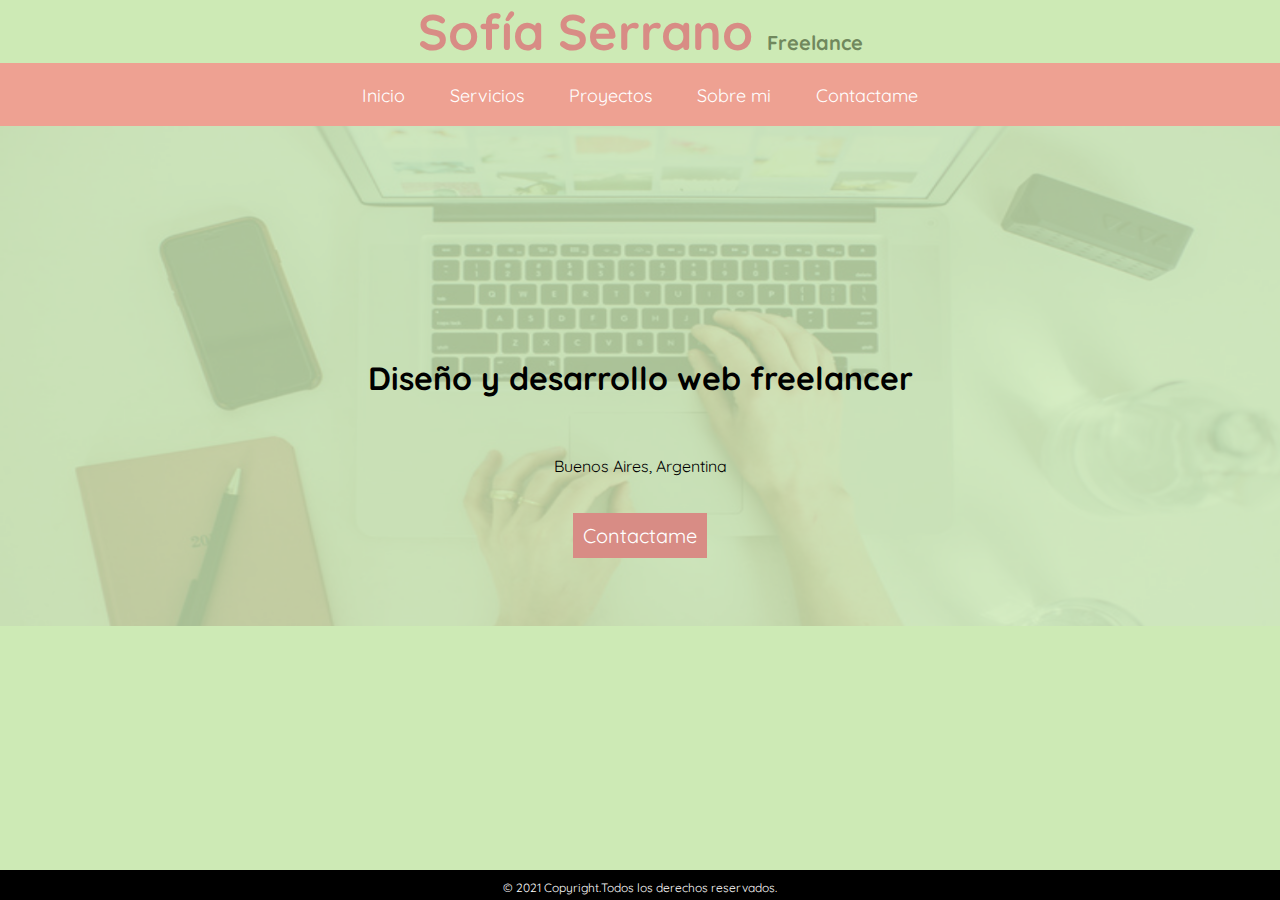
<file: index.html>
<!DOCTYPE  html>
<html lang="es">

<head>
    <title>sofia serrano</title>
    <meta name="viewport" content="width=device-width, initial-scale=1.0" />

    <link rel="icon" type="image/png" sizes="16x16" href="../img/log.ico">
    <!--FONT AWESOME-->
    <link rel="stylesheet" href="https://use.fontawesome.com/releases/v5.8.1/css/all.css" integrity="sha384-50oBUHEmvpQ+1lW4y57PTFmhCaXp0ML5d60M1M7uH2+nqUivzIebhndOJK28anvf" crossorigin="anonymous">
    <!--GOOGLE FONT-->
    <link rel="preconnect" href="https://fonts.gstatic.com">
    <link href="https://fonts.googleapis.com/css2?family=Quicksand:wght@500&display=swap" rel="stylesheet">
    <!--links css-->
    <link rel="stylesheet" type="text/css" href="css/fondo.css">
    <link rel="stylesheet" type="text/css" href="css/menu.css">
    <link rel="stylesheet" type="text/css" href="css/cabecera.css">
    <link rel="stylesheet" type="text/css" href="css/index.css">

</head>

<body>

    <!--Logo-->

    <h1 class="head">Sofía Serrano <span>Freelance</span></h1>
    <!--<h1 class="h1">Sofía Serrano</h1>
        <h4 class="h4">Freelance</h4>
        -->


    <!--menu -->
    <div class="menu">
        <a href="index.html" fas fa-home "><i class="fas fa-home "></i>Inicio</a>
        <a href="html/servicios.html " ><i class="fas fa-suitcase "></i> Servicios</a>
        <a href="html/proyectos.html " ><i class="fas fa-rocket "></i> Proyectos</a>
        <a href="html/sobre_mi.html "><i class="fas fa-brain "></i> Sobre mi</a>
        <a href="html/contactame.html " ><i class="fas fa-envelope "></i> Contactame</a>
        
    </div>


    <!--inicio-->
    <div class="cont ">

        <div class="fond ">
            <img src="img/fondo.png " alt=" " width="1500px " height="500px ">
        </div>

        <div class="texto ">
            <div class="tit ">
                <h1>Diseño y desarrollo web freelancer</h1>
            </div>
            <div class="tit1 ">
                <p><i class="fas fa-map-marker-alt "></i> Buenos Aires, Argentina</p>
            </div>
        </div>

        <div class="btn ">
            <a href="html/contactame.html ">
                <button type="submit ">
                    Contactame
                </button></a>
        </div>
    </div>
    <footer>
        <div class="post_foot ">
            <p>© 2021 Copyright.Todos los derechos reservados.</p>

        </div>
    </footer>

</body>

</html>
</file>
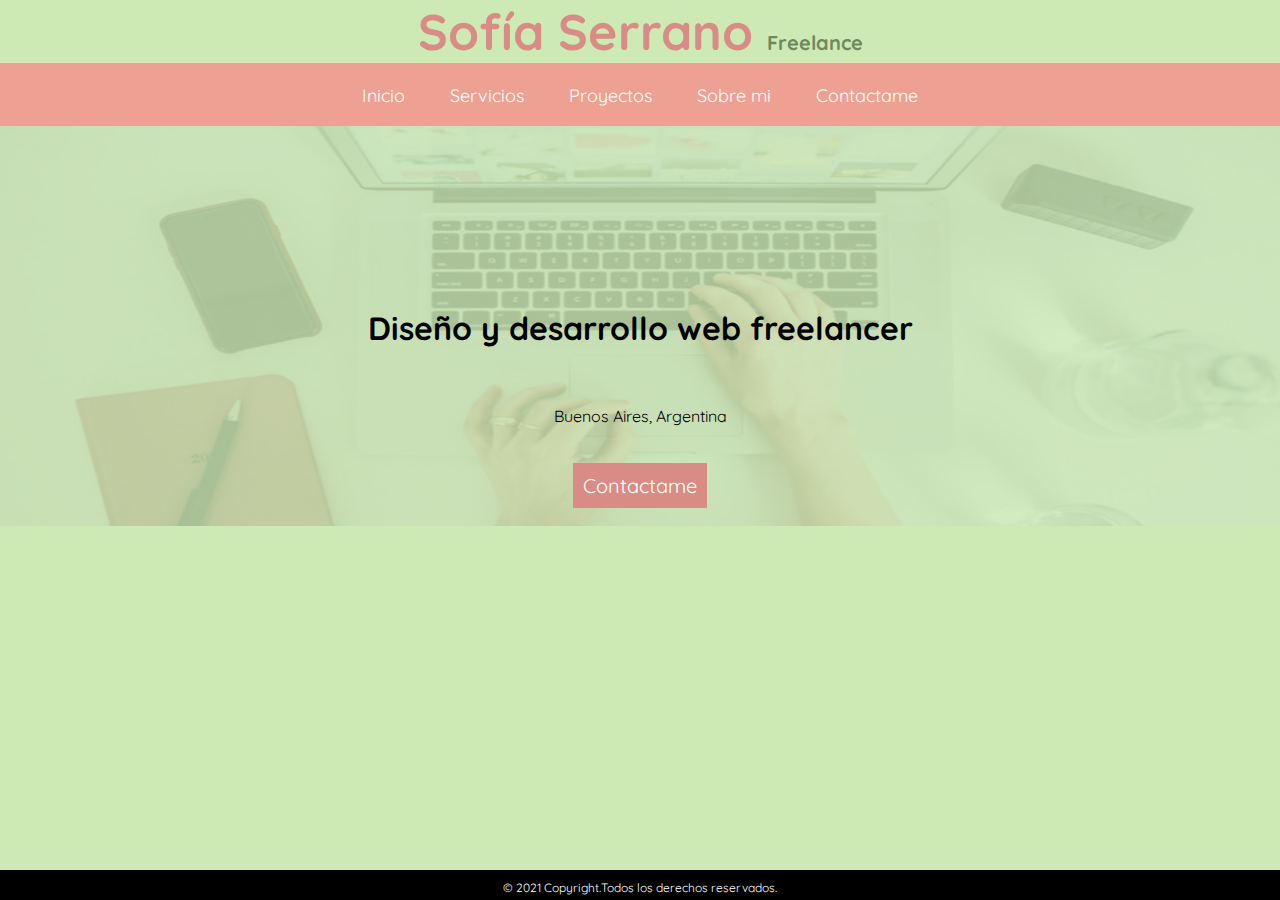
<file: html/index.html>
<!DOCTYPE  html>
<html lang="es">

<head>
    <title>sofia serrano</title>
    <link rel="icon" type="image/png" sizes="16x16" href="../img/log.ico">
    <!--FONT AWESOME-->
    <link rel="stylesheet" href="https://use.fontawesome.com/releases/v5.8.1/css/all.css" integrity="sha384-50oBUHEmvpQ+1lW4y57PTFmhCaXp0ML5d60M1M7uH2+nqUivzIebhndOJK28anvf" crossorigin="anonymous">
    <!--GOOGLE FONT-->
    <link rel="preconnect" href="https://fonts.gstatic.com">
    <link href="https://fonts.googleapis.com/css2?family=Quicksand:wght@500&display=swap" rel="stylesheet">
    <!--links css-->
    <link rel="stylesheet" type="text/css" href="../css/fondo.css">
    <link rel="stylesheet" type="text/css" href="../css/menu.css">
    <link rel="stylesheet" type="text/css" href="../css/cabecera.css">
    <link rel="stylesheet" type="text/css" href="../css/inicio.css">

</head>

<body>

    <!--Logo-->

    <h1 class="head">Sofía Serrano <span>Freelance</span></h1>
    <!--<h1 class="h1">Sofía Serrano</h1>
        <h4 class="h4">Freelance</h4>
        -->


    <!--menu -->
    <div class="menu">
        <a href="index.html"><i class="fas fa-home"></i> Inicio</a>
        <a href="servicios.html"><i class="fas fa-suitcase"></i> Servicios</a>
        <a href="proyectos.html"><i class="fas fa-rocket"></i> Proyectos</a>
        <a href="sobre_mi.html"><i class="fas fa-brain"></i> Sobre mi</a>
        <a href="contactame.html"><i class="fas fa-envelope"></i> Contactame</a>
    </div>


    <!--inicio-->
    <div class="cont">

        <div class="fond">
            <img src="../img/fondo.png" alt="" width="1500px" height="400px">
        </div>

        <div class="texto">
            <div class="tit">
                <h1>Diseño y desarrollo web freelancer</h1>
            </div>
            <div class="tit1">
                <p><i class="fas fa-map-marker-alt"></i> Buenos Aires, Argentina</p>
            </div>
        </div>

        <div class="btn">
            <a href="contactame.html">
                <button type="submit">
                    Contactame
                </button></a>
        </div>
    </div>
    <footer>
        <div class="post_foot">
            <p>© 2021 Copyright.Todos los derechos reservados.</p>

        </div>
    </footer>

</body>

</html>
</file>
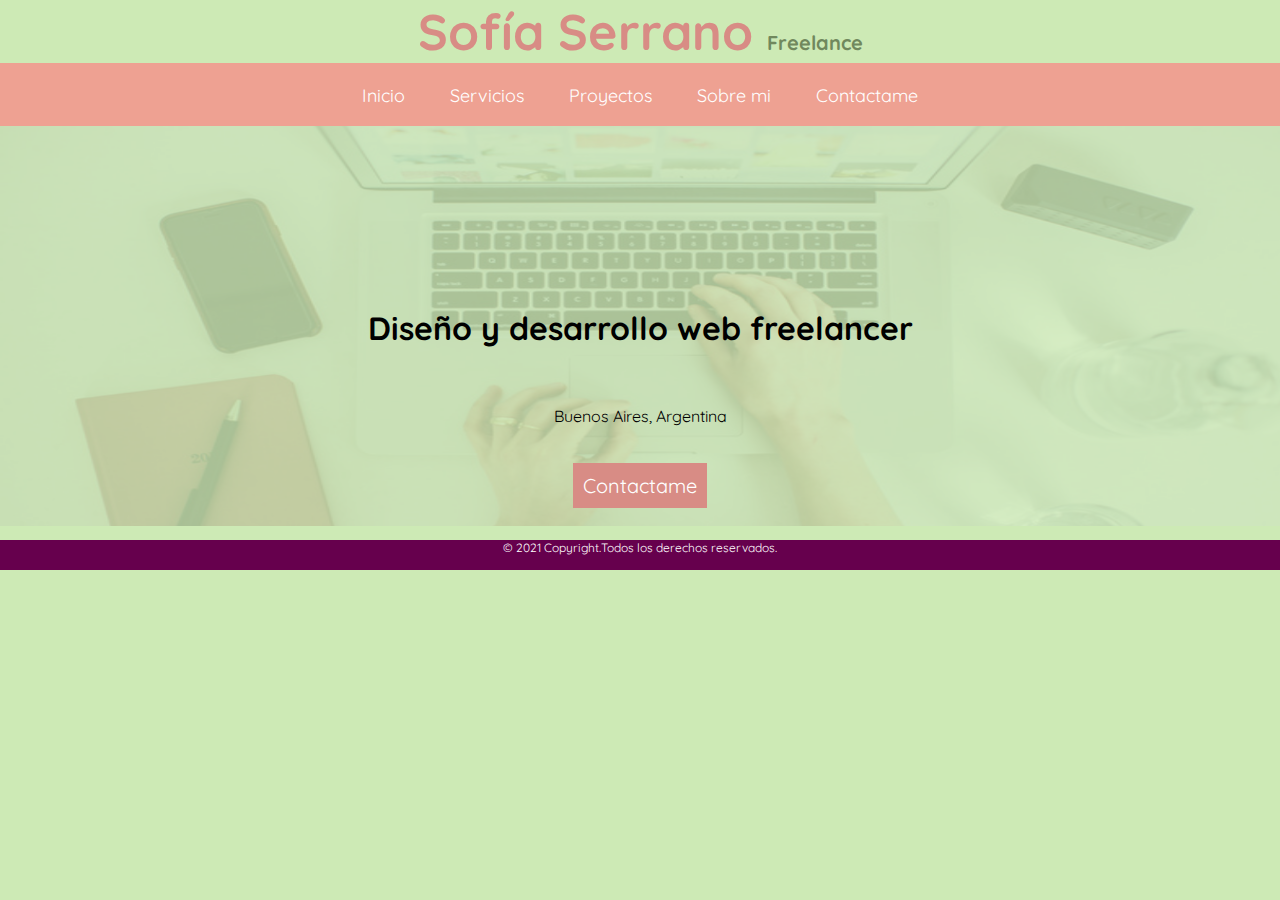
<file: sofia_serrano_2/index.html>
<!DOCTYPE  html>
<html lang="es">

<head>
    <title>sofia serrano</title>
    <link rel="icon" type="image/png" sizes="16x16" href="../img/log.ico">
    <!--FONT AWESOME-->
    <link rel="stylesheet" href="https://use.fontawesome.com/releases/v5.8.1/css/all.css" integrity="sha384-50oBUHEmvpQ+1lW4y57PTFmhCaXp0ML5d60M1M7uH2+nqUivzIebhndOJK28anvf" crossorigin="anonymous">
    <!--GOOGLE FONT-->
    <link rel="preconnect" href="https://fonts.gstatic.com">
    <link href="https://fonts.googleapis.com/css2?family=Quicksand:wght@500&display=swap" rel="stylesheet">
    <!--links css-->
    <link rel="stylesheet" type="text/css" href="../sofia_serrano_2/css/fondo.css">
    <link rel="stylesheet" type="text/css" href="../sofia_serrano_2/css/menu.css">
    <link rel="stylesheet" type="text/css" href="../sofia_serrano_2/css/cabecera.css">
    <link rel="stylesheet" type="text/css" href="../sofia_serrano_2/css/inicio.css">

</head>

<body>

    <!--Logo-->

    <h1 class="head">Sofía Serrano <span>Freelance</span></h1>
    <!--<h1 class="h1">Sofía Serrano</h1>
        <h4 class="h4">Freelance</h4>
        -->


    <!--menu -->
    <div class="menu">
        <a href="index.html" fas fa-home "></i> Inicio</a>
        <a href="../sofia_serrano_2/html/servicios.html "><i class="fas fa-suitcase "></i> Servicios</a>
        <a href="../sofia_serrano_2/html/proyectos.html "><i class="fas fa-rocket "></i> Proyectos</a>
        <a href="../sofia_serrano_2/html/sobre_mi.html "><i class="fas fa-brain "></i> Sobre mi</a>
        <a href="../sofia_serrano_2/html/contactame.html "><i class="fas fa-envelope "></i> Contactame</a>
    </div>


    <!--inicio-->
    <div class="cont ">

        <div class="fond ">
            <img src="../sofia_serrano_2/img/fondo.png " alt=" " width="1500px " height="400px ">
        </div>

        <div class="texto ">
            <div class="tit ">
                <h1>Diseño y desarrollo web freelancer</h1>
            </div>
            <div class="tit1 ">
                <p><i class="fas fa-map-marker-alt "></i> Buenos Aires, Argentina</p>
            </div>
        </div>

        <div class="btn ">
            <a href="../sofia_serrano_2/html/contactame.html ">
                <button type="submit ">
                    Contactame
                </button></a>
        </div>
    </div>
    <footer>
        <div class="post_foot ">
            <p>© 2021 Copyright.Todos los derechos reservados.</p>

        </div>
    </footer>

</body>

</html>
</file>
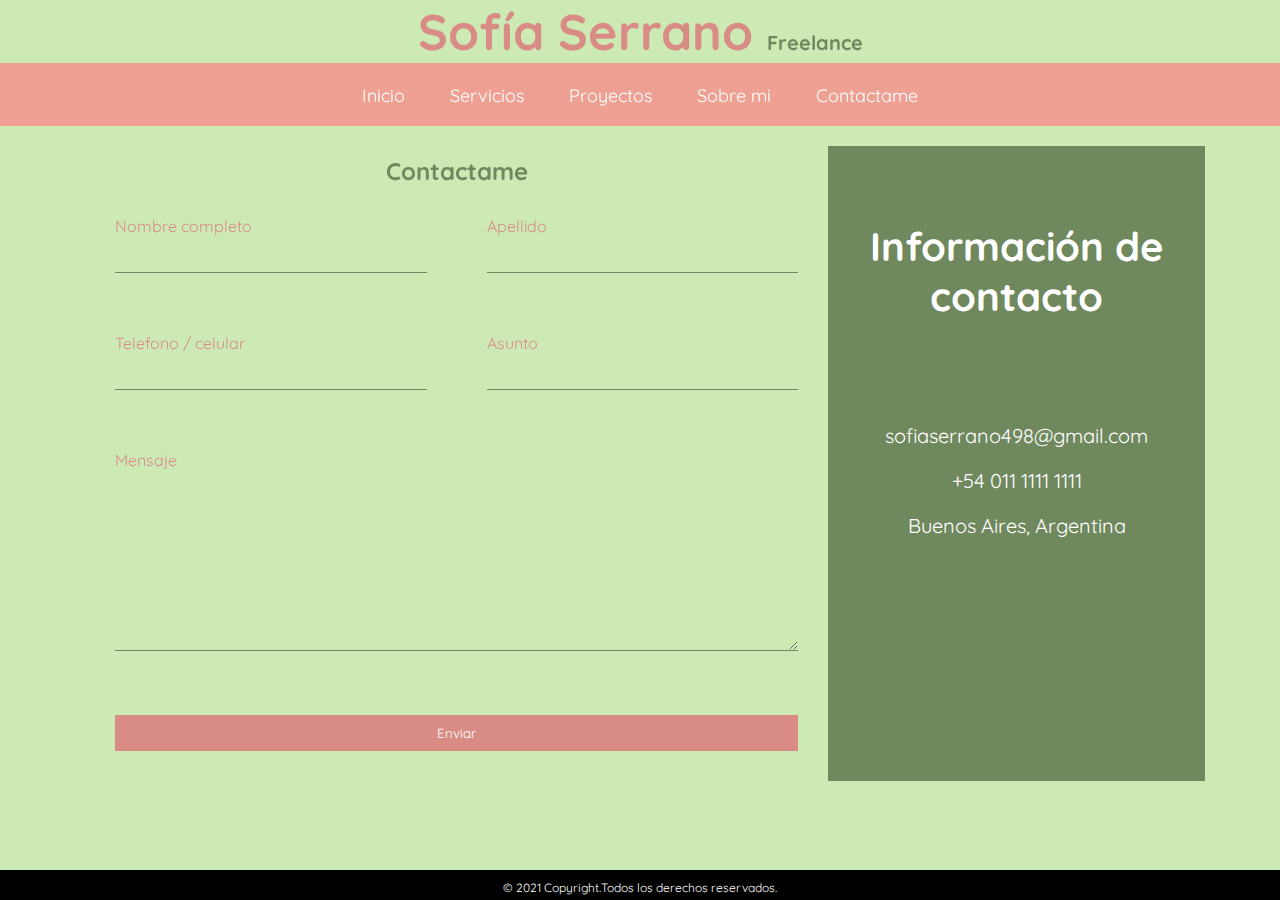
<file: html/contactame.html>
<!DOCTYPE  html>
<html lang="es">

<head>
    <title>sofia serrano</title>
    <meta name="viewport" content="width=device-width, initial-scale=1.0" />
    <link rel="icon" type="image/png" sizes="16x16" href="../img/log.ico">
    <!--FONT AWESOME-->
    <link rel="stylesheet" href="https://use.fontawesome.com/releases/v5.8.1/css/all.css" integrity="sha384-50oBUHEmvpQ+1lW4y57PTFmhCaXp0ML5d60M1M7uH2+nqUivzIebhndOJK28anvf" crossorigin="anonymous">
    <!--GOOGLE FONT-->
    <link rel="preconnect" href="https://fonts.gstatic.com">
    <link href="https://fonts.googleapis.com/css2?family=Quicksand:wght@500&display=swap" rel="stylesheet">
    <!--links css-->
    <link rel="stylesheet" type="text/css" href="../css/fondo.css">
    <link rel="stylesheet" type="text/css" href="../css/menu.css">
    <link rel="stylesheet" type="text/css" href="../css/cabecera.css">
    <link rel="stylesheet" type="text/css" href="../css/contactame.css">

</head>

<body>

    <!--Logo-->
    <h1 class="head">Sofía Serrano <span>Freelance</span></h1>

    <!--menu -->
    <div class="menu">
        <a href="../index.html"><i class="fas fa-home"></i> Inicio</a>
        <a href="servicios.html"><i class="fas fa-suitcase"></i> Servicios</a>
        <a href="proyectos.html"><i class="fas fa-rocket"></i> Proyectos</a>
        <a href="sobre_mi.html"><i class="fas fa-brain"></i> Sobre mi</a>
        <a href="contactame.html"><i class="fas fa-envelope"></i> Contactame</a>
    </div>

    <!--formulario-->
    <div class="cont">
        <div class="cont_wrapp">

            <!--contactame-->
            <div class="contact_form">
                <h2>Contactame</h2>
                <form class action="">
                    <p>
                        <label for="fullname">Nombre completo</label>
                        <input type="text" name="fullname" id="fullname">
                    </p>

                    <p>
                        <label for="surname">Apellido</label>
                        <input type="text" name="surname" id="surname">
                    </p>

                    <p>
                        <label for="phone">Telefono / celular</label>
                        <input type="tel" name="phone" id="phone">
                    </p>

                    <p>
                        <label for="affair">Asunto</label>
                        <input type="text" name="affair" id="affair">
                    </p>

                    <p class="solo">
                        <label for="messaje">Mensaje</label>
                        <textarea name="messaje" id="messaje" rows="10"></textarea>
                    </p>

                    <p class="solo">
                        <button type="submit">
                        Enviar
                    </button>
                    </p>

                </form>
            </div>

            <!--mi info-->
            <div class="contact_inf">
                <h2>Información de contacto</h2>
                <ul>
                    <li><i class="fas fa-envelope"></i> sofiaserrano498@gmail.com</li>
                    <li><i class="fas fa-phone"></i> +54 011 1111 1111</li>
                    <li><i class="fas fa-map-marker-alt"></i> Buenos Aires, Argentina</li>
                </ul>

            </div>

        </div>
    </div>
    <footer>
        <div class="post_foot">
            <p>© 2021 Copyright.Todos los derechos reservados.</p>

        </div>
    </footer>
</body>

</html>
</file>
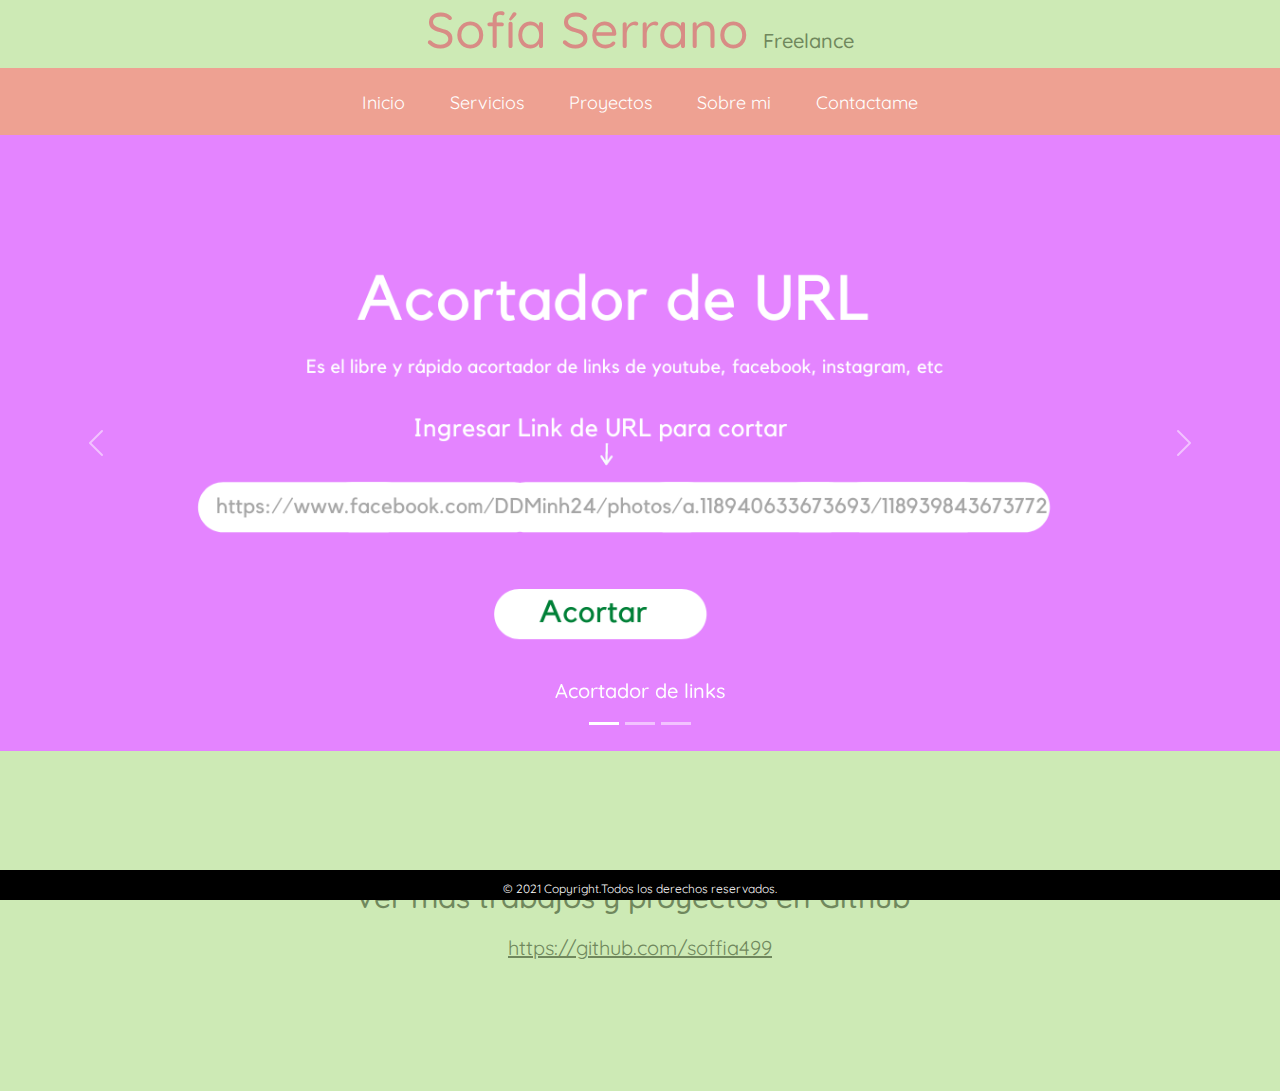
<file: html/proyectos.html>
<!DOCTYPE  html>
<html lang="es">

<head>
    <title>sofia serrano</title>
    <meta name="viewport" content="width=device-width, initial-scale=1.0" />

    <link rel="icon" type="image/png" sizes="16x16" href="../img/log.ico">
    <meta charset="utf-8">
    <meta name="viewport" content="width=device-width, initial-scale=1">
    <!--FONT AWESOME-->
    <link rel="stylesheet" href="https://use.fontawesome.com/releases/v5.8.1/css/all.css" integrity="sha384-50oBUHEmvpQ+1lW4y57PTFmhCaXp0ML5d60M1M7uH2+nqUivzIebhndOJK28anvf" crossorigin="anonymous">
    <!--GOOGLE FONT-->
    <link rel="preconnect" href="https://fonts.gstatic.com">
    <link href="https://fonts.googleapis.com/css2?family=Quicksand:wght@500&display=swap" rel="stylesheet">
    <!--Bootstrap css-->
    <link rel="stylesheet" href="../css/bootstrap-5.0.1-dist/css/bootstrap.min.css">

    <!--links css-->
    <link rel="stylesheet" type="text/css" href="../css/fondo.css">
    <link rel="stylesheet" type="text/css" href="../css/menu.css">
    <link rel="stylesheet" type="text/css" href="../css/cabecera.css">
    <link rel="stylesheet" type="text/css" href="../css/proyectos.css">
    <link rel="stylesheet" type="text/css" href="../css/servicios.css">


</head>

<body>

    <!--Logo-->
    <h1 class="head">Sofía Serrano <span>Freelance</span></h1>

    <!--menu -->
    <div class="menu">
        <a href="../index.html"><i class="fas fa-home"></i> Inicio</a>
        <a href="servicios.html"><i class="fas fa-suitcase"></i> Servicios</a>
        <a href="proyectos.html"><i class="fas fa-rocket"></i> Proyectos</a>
        <a href="sobre_mi.html"><i class="fas fa-brain"></i> Sobre mi</a>
        <a href="contactame.html"><i class="fas fa-envelope"></i> Contactame</a>
    </div>

    <!--Imagenes de proyectos con links-->
    <div class="gal_proy">
        <div id="carouselExampleCaptions" class="carousel slide" data-bs-ride="carousel">
            <div class="carousel-indicators">
                <button type="button" data-bs-target="#carouselExampleCaptions" data-bs-slide-to="0" class="active" aria-current="true" aria-label="Slide 1"></button>
                <button type="button" data-bs-target="#carouselExampleCaptions" data-bs-slide-to="1" aria-label="Slide 2"></button>
                <button type="button" data-bs-target="#carouselExampleCaptions" data-bs-slide-to="2" aria-label="Slide 3"></button>
            </div>
            <div class="carousel-inner">
                <div class="carousel-item active">
                    <img src="../img/COMPRAR.png" class="d-block w-100" alt="...">
                    <div class="carousel-caption d-none d-md-block">
                        <h5>Acortador de links</h5>
                    </div>
                </div>
                <div class="carousel-item">
                    <img src="../img/convrt.png" class="d-block w-100" alt="...">
                    <div class="carousel-caption d-none d-md-block">
                        <h5>Convertidor de video en linea</h5>
                    </div>
                </div>
                <div class="carousel-item">
                    <img src="../img/memotest.png" class="d-block w-100" alt="...">
                    <div class="carousel-caption d-none d-md-block">
                        <div class="h5_3"></div>
                        <h5>Memotest</h5>
                    </div>
                </div>
            </div>
            <button class="carousel-control-prev" type="button" data-bs-target="#carouselExampleCaptions" data-bs-slide="prev">
              <span class="carousel-control-prev-icon" aria-hidden="true"></span>
              <span class="visually-hidden">Previous</span>
            </button>
            <button class="carousel-control-next" type="button" data-bs-target="#carouselExampleCaptions" data-bs-slide="next">
              <span class="carousel-control-next-icon" aria-hidden="true"></span>
              <span class="visually-hidden">Next</span>
            </button>
        </div>
        <div class="git_link">
            <div class="tit_g">
                <h1> Ver más trabajos y proyectos en Github</h1>
                <div class="link_git">
                    <a href=""><i class="fab fa-github"></i>https://github.com/soffia499</a>
                </div>
            </div>
        </div>
    </div>
    </div>
    <footer>
        <div class="post_foot">
            <p>© 2021 Copyright.Todos los derechos reservados.</p>

        </div>
    </footer>
    <!--BOtsrarp-->
    <script src="../css/bootstrap-5.0.1-dist/js/bootstrap.min.js"></script>
</body>

</html>
</file>
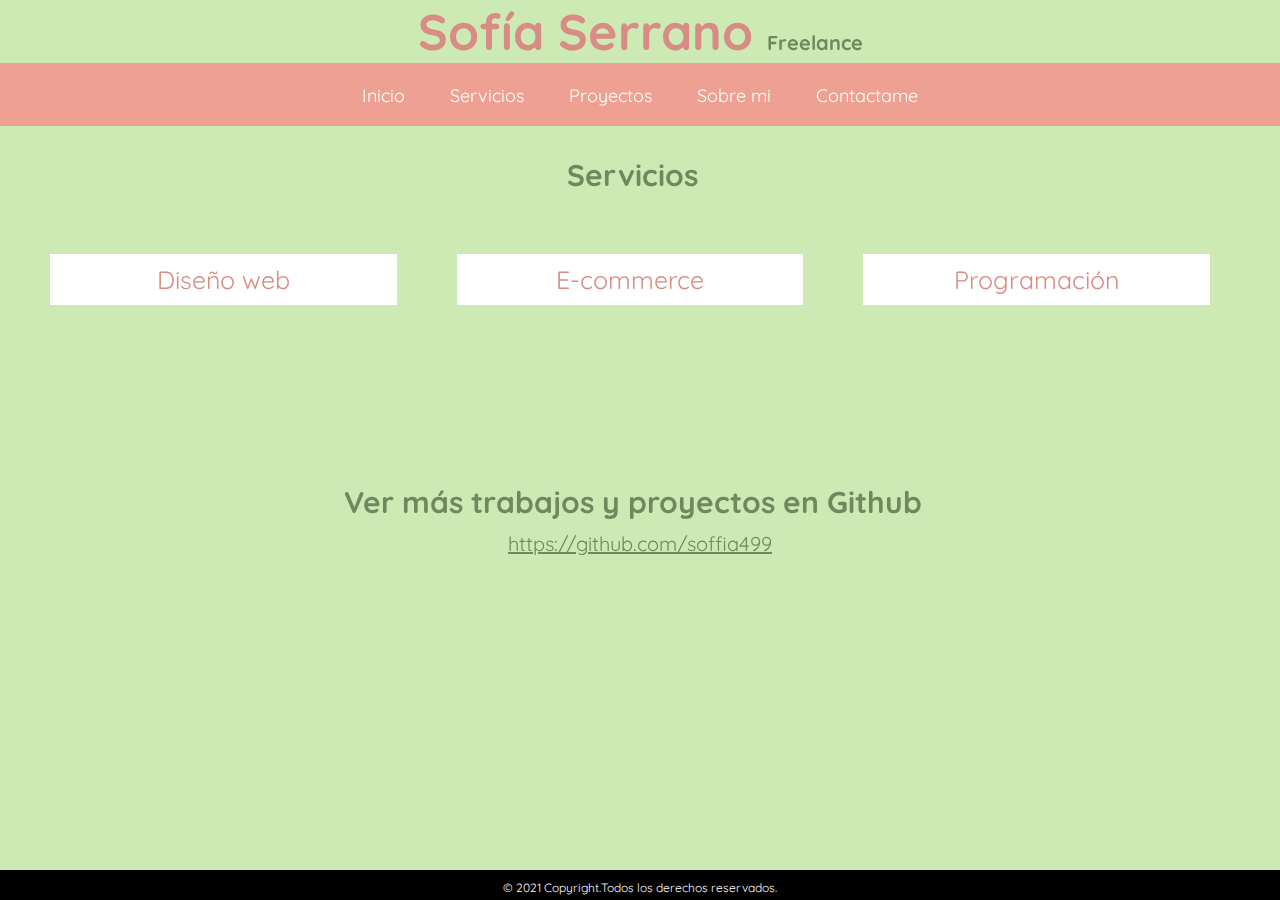
<file: html/servicios.html>
<!DOCTYPE html>
<html lang="es">

<head>
    <title>sofia serrano</title>
    <meta name="viewport" content="width=device-width, initial-scale=1.0" />

    <link rel="icon" type="image/png" sizes="16x16" href="../img/log.ico">
    <!--FONT AWESOME-->
    <link rel="stylesheet" href="https://use.fontawesome.com/releases/v5.8.1/css/all.css" integrity="sha384-50oBUHEmvpQ+1lW4y57PTFmhCaXp0ML5d60M1M7uH2+nqUivzIebhndOJK28anvf" crossorigin="anonymous">
    <!--GOOGLE FONT-->
    <link rel="preconnect" href="https://fonts.gstatic.com">
    <link href="https://fonts.googleapis.com/css2?family=Quicksand:wght@500&display=swap" rel="stylesheet">
    <!--links css-->
    <link rel="stylesheet" type="text/css" href="../css/fondo.css">
    <link rel="stylesheet" type="text/css" href="../css/menu.css">
    <link rel="stylesheet" type="text/css" href="../css/cabecera.css">
    <link rel="stylesheet" type="text/css" href="../css/servicios.css">

</head>

<body>

    <!--Logo-->
    <h1 class="head">Sofía Serrano <span>Freelance</span></h1>
    <!--menu -->
    <div class="menu">
        <a href="../index.html"><i class="fas fa-home"></i> Inicio</a>
        <a href="servicios.html"><i class="fas fa-suitcase"></i> Servicios</a>
        <a href="proyectos.html"><i class="fas fa-rocket"></i> Proyectos</a>
        <a href="sobre_mi.html"><i class="fas fa-brain"></i> Sobre mi</a>
        <a href="contactame.html"><i class="fas fa-envelope"></i> Contactame</a>
    </div>

    <!--servicio-->
    <div class="contene">
        <div class="tit_s">
            <h1> Servicios </h1>
        </div>
        <div class="serv">

            <div class="serv1">
                <i class="fas fa-palette"></i>
                <p>Diseño web</p>
            </div>

            <div class="serv2">
                <i class="fas fa-shopping-cart"></i>
                <p>E-commerce</p>
            </div>

            <div class="serv3">
                <i class="fas fa-laptop-code"></i>
                <p>Programación</p>
            </div>
        </div>

        <div class="git_link">
            <div class="tit_g">
                <h1> Ver más trabajos y proyectos en Github</h1>
                <div class="link_git">
                    <a href=""><i class="fab fa-github"></i>https://github.com/soffia499</a>
                </div>
            </div>
        </div>
    </div>
    <footer>
        <p>© 2021 Copyright.Todos los derechos reservados.</p>

        </div>
    </footer>
</body>

</html>
</file>
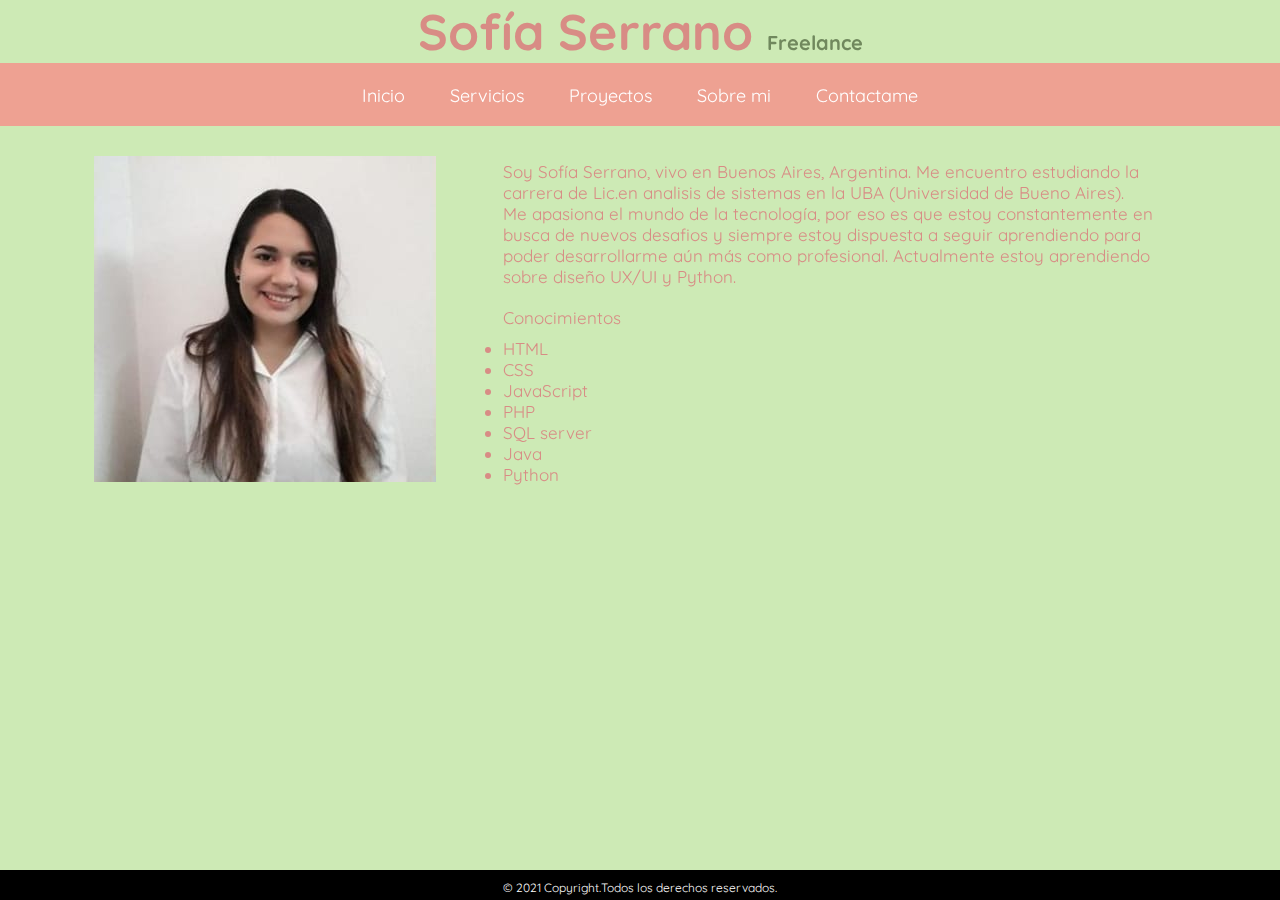
<file: html/sobre_mi.html>
<!DOCTYPE  html>
<html lang="es">

<head>
    <title>sofia serrano</title>
    <meta name="viewport" content="width=device-width, initial-scale=1.0" />

    <link rel="icon" type="image/png" sizes="16x16" href="../img/log.ico">
    <!--FONT AWESOME-->
    <link rel="stylesheet" href="https://use.fontawesome.com/releases/v5.8.1/css/all.css" integrity="sha384-50oBUHEmvpQ+1lW4y57PTFmhCaXp0ML5d60M1M7uH2+nqUivzIebhndOJK28anvf" crossorigin="anonymous">
    <!--GOOGLE FONT-->
    <link rel="preconnect" href="https://fonts.gstatic.com">
    <link href="https://fonts.googleapis.com/css2?family=Quicksand:wght@500&display=swap" rel="stylesheet">
    <!--links css-->
    <link rel="stylesheet" type="text/css" href="../css/fondo.css">
    <link rel="stylesheet" type="text/css" href="../css/menu.css">
    <link rel="stylesheet" type="text/css" href="../css/cabecera.css">
    <link rel="stylesheet" type="text/css" href="../css/sobre_mi.css">

</head>

<body>

    <!--Logo-->
    <h1 class="head">Sofía Serrano <span>Freelance</span></h1>

    <!--menu -->
    <div class="menu">
        <a href="../index.html"><i class="fas fa-home"></i> Inicio</a>
        <a href="servicios.html"><i class="fas fa-suitcase"></i> Servicios</a>
        <a href="proyectos.html"><i class="fas fa-rocket"></i> Proyectos</a>
        <a href="sobre_mi.html"><i class="fas fa-brain"></i> Sobre mi</a>
        <a href="contactame.html"><i class="fas fa-envelope"></i> Contactame</a>
    </div>

    <!--Info sobre mi-->

    <div class="cont">
        <div class="fot">
            <img src="../img/fot_cv.jpg" alt="">
        </div>
        <div class="info">
            <p class="pri">Soy Sofía Serrano, vivo en Buenos Aires, Argentina. Me encuentro estudiando la carrera de Lic.en analisis de sistemas en la UBA (Universidad de Bueno Aires).<br>Me apasiona el mundo de la tecnología, por eso es que estoy constantemente en
                busca de nuevos desafios y siempre estoy dispuesta a seguir aprendiendo para poder desarrollarme aún más como profesional. Actualmente estoy aprendiendo sobre diseño UX/UI y Python.</p>
            <p class="sec">Conocimientos <br> </p>
            <ul class="thr">
                <li><i class="fab fa-html5"></i> HTML</li>
                <li><i class="fab fa-css3-alt"></i> CSS</li>
                <li><i class="fab fa-js"></i> JavaScript</li>
                <li><i class="fab fa-php"></i> PHP</li>
                <li>SQL server</li>
                <li><i class="fab fa-java"></i> Java</li>
                <li><i class="fab fa-python"></i> Python</li>

            </ul>
        </div>

    </div>
    <footer>
        <div class="post_foot">
            <p>© 2021 Copyright.Todos los derechos reservados.</p>

        </div>
    </footer>

</body>

</html>
</file>
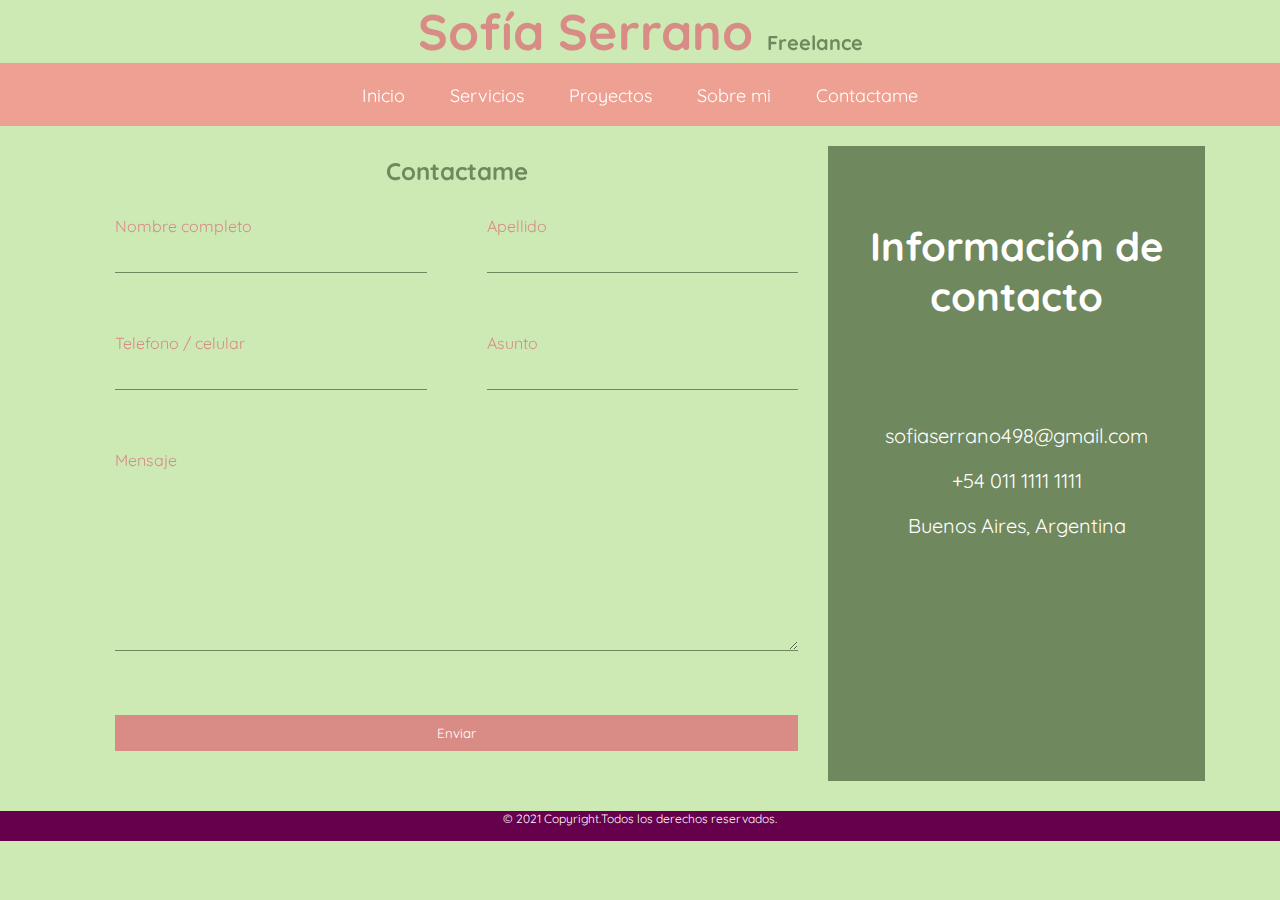
<file: sofia_serrano_2/html/contactame.html>
<!DOCTYPE  html>
<html lang="es">

<head>
    <title>sofia serrano</title>
    <link rel="icon" type="image/png" sizes="16x16" href="../img/log.ico">
    <!--FONT AWESOME-->
    <link rel="stylesheet" href="https://use.fontawesome.com/releases/v5.8.1/css/all.css" integrity="sha384-50oBUHEmvpQ+1lW4y57PTFmhCaXp0ML5d60M1M7uH2+nqUivzIebhndOJK28anvf" crossorigin="anonymous">
    <!--GOOGLE FONT-->
    <link rel="preconnect" href="https://fonts.gstatic.com">
    <link href="https://fonts.googleapis.com/css2?family=Quicksand:wght@500&display=swap" rel="stylesheet">
    <!--links css-->
    <link rel="stylesheet" type="text/css" href="../css/fondo.css">
    <link rel="stylesheet" type="text/css" href="../css/menu.css">
    <link rel="stylesheet" type="text/css" href="../css/cabecera.css">
    <link rel="stylesheet" type="text/css" href="../css/contactame.css">

</head>

<body>

    <!--Logo-->
    <h1 class="head">Sofía Serrano <span>Freelance</span></h1>

    <!--menu -->
    <div class="menu">
        <a href="../index.html"><i class="fas fa-home"></i> Inicio</a>
        <a href="../html/servicios.html"><i class="fas fa-suitcase"></i> Servicios</a>
        <a href="../html/proyectos.html"><i class="fas fa-rocket"></i> Proyectos</a>
        <a href="../html/sobre_mi.html"><i class="fas fa-brain"></i> Sobre mi</a>
        <a href="../html/contactame.html"><i class="fas fa-envelope"></i> Contactame</a>
    </div>

    <!--formulario-->
    <div class="cont">
        <div class="cont_wrapp">

            <!--contactame-->
            <div class="contact_form">
                <h2>Contactame</h2>
                <form class action="">
                    <p>
                        <label for="fullname">Nombre completo</label>
                        <input type="text" name="fullname" id="fullname">
                    </p>

                    <p>
                        <label for="surname">Apellido</label>
                        <input type="text" name="surname" id="surname">
                    </p>

                    <p>
                        <label for="phone">Telefono / celular</label>
                        <input type="tel" name="phone" id="phone">
                    </p>

                    <p>
                        <label for="affair">Asunto</label>
                        <input type="text" name="affair" id="affair">
                    </p>

                    <p class="solo">
                        <label for="messaje">Mensaje</label>
                        <textarea name="messaje" id="messaje" rows="10"></textarea>
                    </p>

                    <p class="solo">
                        <button type="submit">
                        Enviar
                    </button>
                    </p>

                </form>
            </div>

            <!--mi info-->
            <div class="contact_inf">
                <h2>Información de contacto</h2>
                <ul>
                    <li><i class="fas fa-envelope"></i> sofiaserrano498@gmail.com</li>
                    <li><i class="fas fa-phone"></i> +54 011 1111 1111</li>
                    <li><i class="fas fa-map-marker-alt"></i> Buenos Aires, Argentina</li>
                </ul>

            </div>

        </div>
    </div>
    <footer>
        <div class="post_foot">
            <p>© 2021 Copyright.Todos los derechos reservados.</p>

        </div>
    </footer>
</body>

</html>
</file>
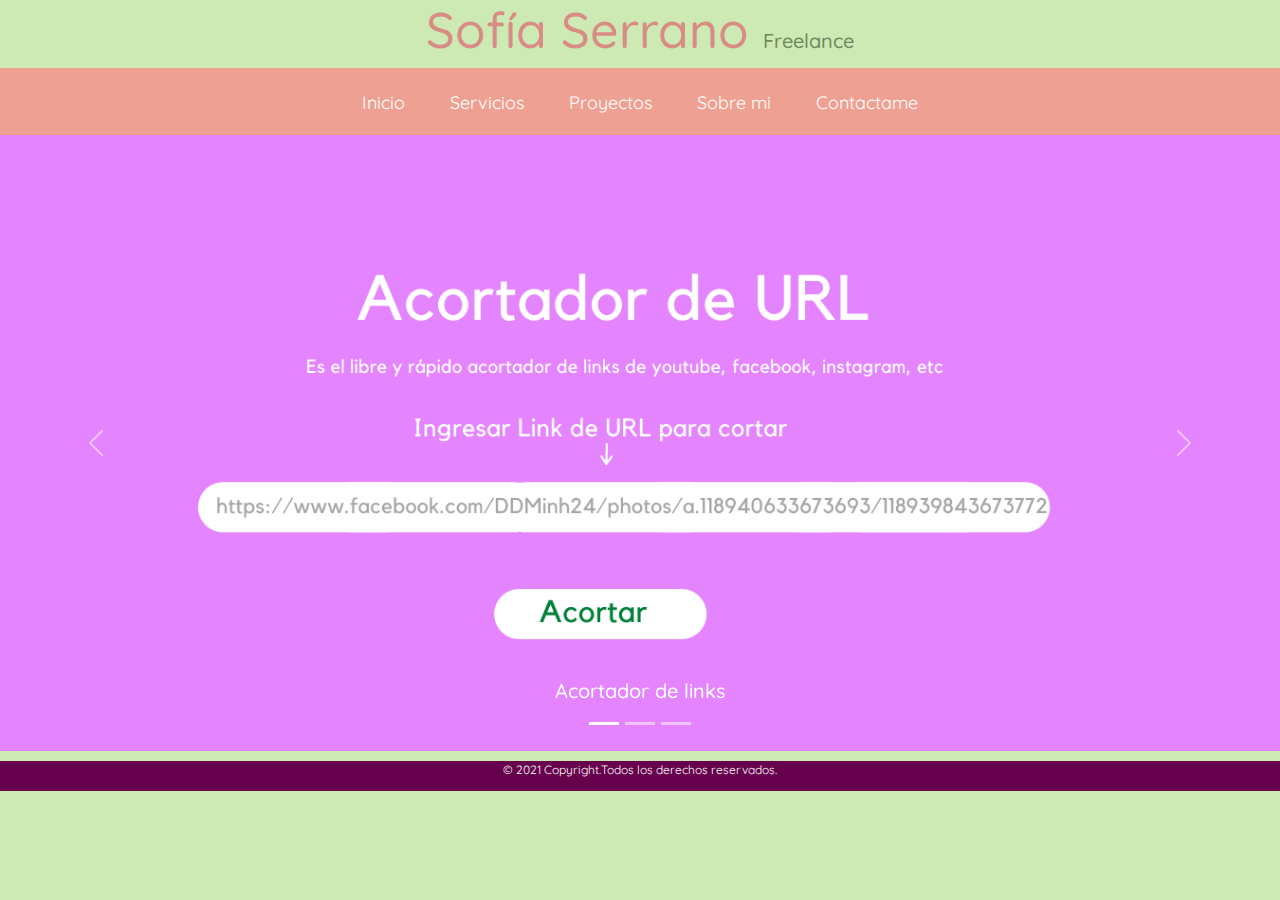
<file: sofia_serrano_2/html/proyectos.html>
<!DOCTYPE  html>
<html lang="es">

<head>
    <title>sofia serrano</title>
    <link rel="icon" type="image/png" sizes="16x16" href="../img/log.ico">
    <meta charset="utf-8">
    <meta name="viewport" content="width=device-width, initial-scale=1">
    <!--FONT AWESOME-->
    <link rel="stylesheet" href="https://use.fontawesome.com/releases/v5.8.1/css/all.css" integrity="sha384-50oBUHEmvpQ+1lW4y57PTFmhCaXp0ML5d60M1M7uH2+nqUivzIebhndOJK28anvf" crossorigin="anonymous">
    <!--GOOGLE FONT-->
    <link rel="preconnect" href="https://fonts.gstatic.com">
    <link href="https://fonts.googleapis.com/css2?family=Quicksand:wght@500&display=swap" rel="stylesheet">
    <!--Bootstrap css-->
    <link rel="stylesheet" href="../css/bootstrap-5.0.1-dist/css/bootstrap.min.css">

    <!--links css-->
    <link rel="stylesheet" type="text/css" href="../css/fondo.css">
    <link rel="stylesheet" type="text/css" href="../css/menu.css">
    <link rel="stylesheet" type="text/css" href="../css/cabecera.css">
    <link rel="stylesheet" type="text/css" href="../css/proyectos.css">

</head>

<body>

    <!--Logo-->
    <h1 class="head">Sofía Serrano <span>Freelance</span></h1>

    <!--menu -->
    <div class="menu">
        <a href="../index.html"><i class="fas fa-home"></i> Inicio</a>
        <a href="../html/servicios.html"><i class="fas fa-suitcase"></i> Servicios</a>
        <a href="../html/proyectos.html"><i class="fas fa-rocket"></i> Proyectos</a>
        <a href="../html/sobre_mi.html"><i class="fas fa-brain"></i> Sobre mi</a>
        <a href="../html/contactame.html"><i class="fas fa-envelope"></i> Contactame</a>
    </div>

    <!--Imagenes de proyectos con links-->
    <div class="gal_proy">
        <div id="carouselExampleCaptions" class="carousel slide" data-bs-ride="carousel">
            <div class="carousel-indicators">
                <button type="button" data-bs-target="#carouselExampleCaptions" data-bs-slide-to="0" class="active" aria-current="true" aria-label="Slide 1"></button>
                <button type="button" data-bs-target="#carouselExampleCaptions" data-bs-slide-to="1" aria-label="Slide 2"></button>
                <button type="button" data-bs-target="#carouselExampleCaptions" data-bs-slide-to="2" aria-label="Slide 3"></button>
            </div>
            <div class="carousel-inner">
                <div class="carousel-item active">
                    <img src="../img/COMPRAR.png" class="d-block w-100" alt="...">
                    <div class="carousel-caption d-none d-md-block">
                        <h5>Acortador de links</h5>
                    </div>
                </div>
                <div class="carousel-item">
                    <img src="../img/convrt.png" class="d-block w-100" alt="...">
                    <div class="carousel-caption d-none d-md-block">
                        <h5>Convertidor de video en linea</h5>
                    </div>
                </div>
                <div class="carousel-item">
                    <img src="../img/memotest.png" class="d-block w-100" alt="...">
                    <div class="carousel-caption d-none d-md-block">
                        <div class="h5_3"></div>
                        <h5>Memotest</h5>
                    </div>
                </div>
            </div>
            <button class="carousel-control-prev" type="button" data-bs-target="#carouselExampleCaptions" data-bs-slide="prev">
              <span class="carousel-control-prev-icon" aria-hidden="true"></span>
              <span class="visually-hidden">Previous</span>
            </button>
            <button class="carousel-control-next" type="button" data-bs-target="#carouselExampleCaptions" data-bs-slide="next">
              <span class="carousel-control-next-icon" aria-hidden="true"></span>
              <span class="visually-hidden">Next</span>
            </button>
        </div>

    </div>
    <footer>
        <div class="post_foot">
            <p>© 2021 Copyright.Todos los derechos reservados.</p>

        </div>
    </footer>
    <!--BOtsrarp-->
    <script src="../css/bootstrap-5.0.1-dist/js/bootstrap.min.js"></script>
</body>

</html>
</file>
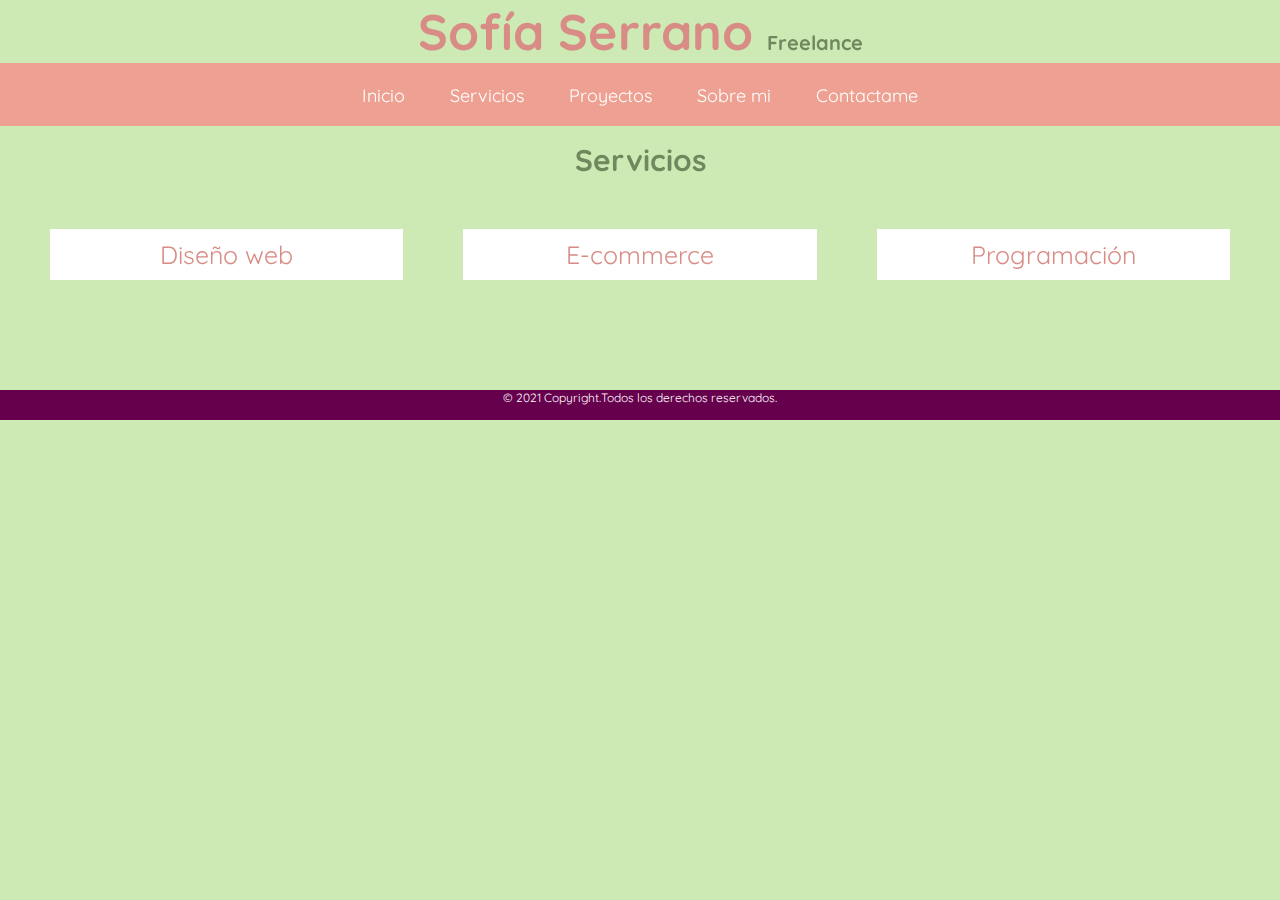
<file: sofia_serrano_2/html/servicios.html>
<!DOCTYPE html>
<html lang="es">

<head>
    <title>sofia serrano</title>
    <link rel="icon" type="image/png" sizes="16x16" href="../img/log.ico">
    <!--FONT AWESOME-->
    <link rel="stylesheet" href="https://use.fontawesome.com/releases/v5.8.1/css/all.css" integrity="sha384-50oBUHEmvpQ+1lW4y57PTFmhCaXp0ML5d60M1M7uH2+nqUivzIebhndOJK28anvf" crossorigin="anonymous">
    <!--GOOGLE FONT-->
    <link rel="preconnect" href="https://fonts.gstatic.com">
    <link href="https://fonts.googleapis.com/css2?family=Quicksand:wght@500&display=swap" rel="stylesheet">
    <!--links css-->
    <link rel="stylesheet" type="text/css" href="../css/fondo.css">
    <link rel="stylesheet" type="text/css" href="../css/menu.css">
    <link rel="stylesheet" type="text/css" href="../css/cabecera.css">
    <link rel="stylesheet" type="text/css" href="../css/servicios.css">

</head>

<body>

    <!--Logo-->
    <h1 class="head">Sofía Serrano <span>Freelance</span></h1>
    <!--menu -->
    <div class="menu">
        <a href="../index.html"><i class="fas fa-home"></i> Inicio</a>
        <a href="../html/servicios.html"><i class="fas fa-suitcase"></i> Servicios</a>
        <a href="../html/proyectos.html"><i class="fas fa-rocket"></i> Proyectos</a>
        <a href="../html/sobre_mi.html"><i class="fas fa-brain"></i> Sobre mi</a>
        <a href="../html/contactame.html"><i class="fas fa-envelope"></i> Contactame</a>
    </div>

    <!--servicio-->
    <div class="tit_s">
        <h1> Servicios </h1>
    </div>
    <div class="serv">

        <div class="serv1">
            <i class="fas fa-palette"></i>
            <p>Diseño web</p>
        </div>

        <div class="serv2">
            <i class="fas fa-shopping-cart"></i>
            <p>E-commerce</p>
        </div>

        <div class="serv3">
            <i class="fas fa-laptop-code"></i>
            <p>Programación</p>
        </div>
    </div>

    <footer>
        <p>© 2021 Copyright.Todos los derechos reservados.</p>

        </div>
    </footer>
</body>

</html>
</file>
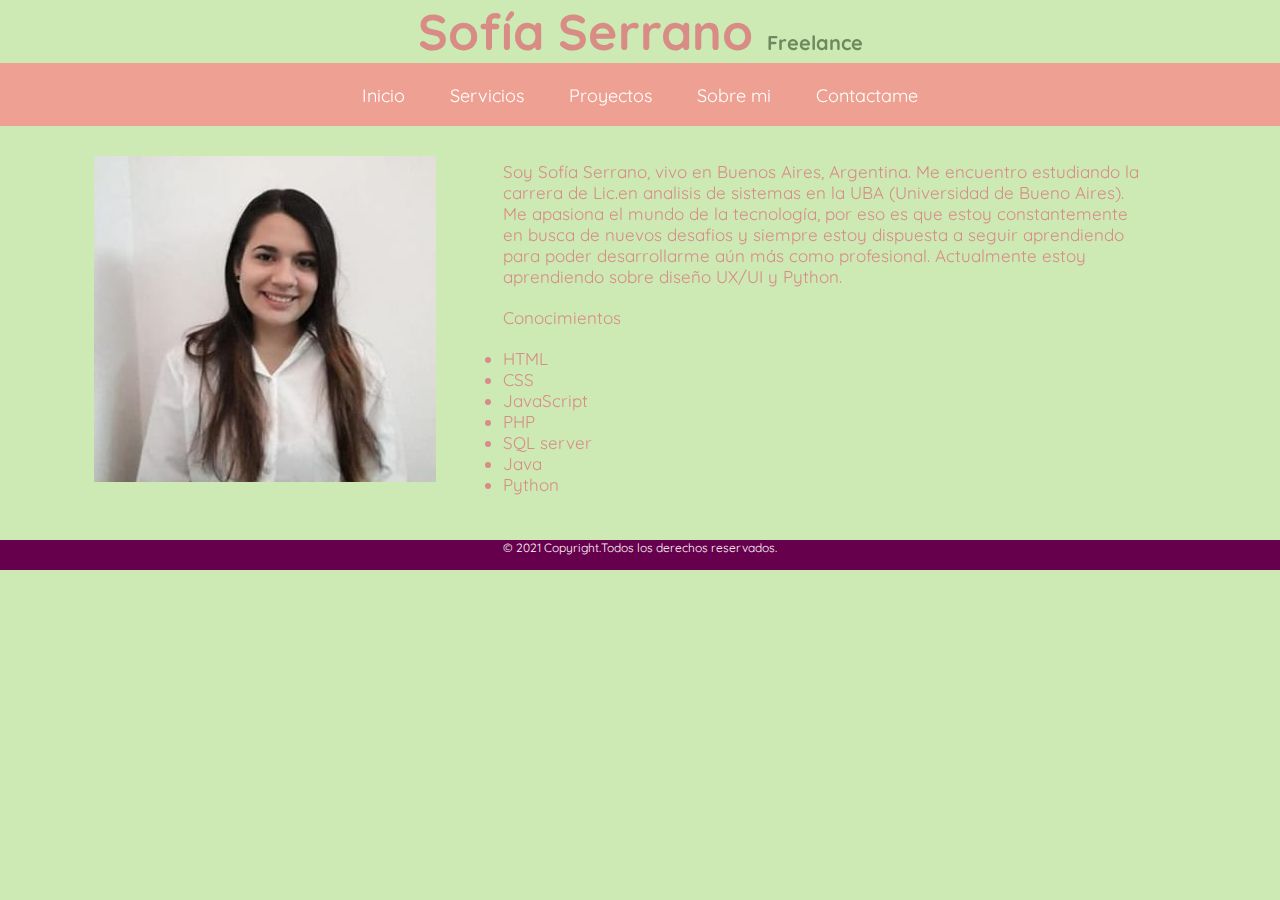
<file: sofia_serrano_2/html/sobre_mi.html>
<!DOCTYPE  html>
<html lang="es">

<head>
    <title>sofia serrano</title>
    <link rel="icon" type="image/png" sizes="16x16" href="../img/log.ico">
    <!--FONT AWESOME-->
    <link rel="stylesheet" href="https://use.fontawesome.com/releases/v5.8.1/css/all.css" integrity="sha384-50oBUHEmvpQ+1lW4y57PTFmhCaXp0ML5d60M1M7uH2+nqUivzIebhndOJK28anvf" crossorigin="anonymous">
    <!--GOOGLE FONT-->
    <link rel="preconnect" href="https://fonts.gstatic.com">
    <link href="https://fonts.googleapis.com/css2?family=Quicksand:wght@500&display=swap" rel="stylesheet">
    <!--links css-->
    <link rel="stylesheet" type="text/css" href="../css/fondo.css">
    <link rel="stylesheet" type="text/css" href="../css/menu.css">
    <link rel="stylesheet" type="text/css" href="../css/cabecera.css">
    <link rel="stylesheet" type="text/css" href="../css/sobre_mi.css">

</head>

<body>

    <!--Logo-->
    <h1 class="head">Sofía Serrano <span>Freelance</span></h1>

    <!--menu -->
    <div class="menu">
        <a href="../index.html"><i class="fas fa-home"></i> Inicio</a>
        <a href="../html/servicios.html"><i class="fas fa-suitcase"></i> Servicios</a>
        <a href="../html/proyectos.html"><i class="fas fa-rocket"></i> Proyectos</a>
        <a href="../html/sobre_mi.html"><i class="fas fa-brain"></i> Sobre mi</a>
        <a href="../html/contactame.html"><i class="fas fa-envelope"></i> Contactame</a>
    </div>

    <!--Info sobre mi-->

    <div class="cont">
        <div class="fot">
            <img src="../img/fot_cv.jpg" alt="">
        </div>
        <div class="info">
            <p class="pri">Soy Sofía Serrano, vivo en Buenos Aires, Argentina. Me encuentro estudiando la carrera de Lic.en analisis de sistemas en la UBA (Universidad de Bueno Aires).<br>Me apasiona el mundo de la tecnología, por eso es que estoy constantemente en
                busca de nuevos desafios y siempre estoy dispuesta a seguir aprendiendo para poder desarrollarme aún más como profesional. Actualmente estoy aprendiendo sobre diseño UX/UI y Python.</p>
            <p class="sec">Conocimientos <br> </p>
            <ul class="thr">
                <li>HTML</li>
                <li>CSS</li>
                <li>JavaScript</li>
                <li>PHP</li>
                <li>SQL server</li>
                <li>Java</li>
                <li>Python</li>

            </ul>
        </div>

    </div>
    <footer>
        <div class="post_foot">
            <p>© 2021 Copyright.Todos los derechos reservados.</p>

        </div>
    </footer>

</body>

</html>
</file>
<file: css/fondo.css>
body {
    background-color: #CDEAB5;
}

footer {
    background-color: black;
    font-size: 12px;
    color: white;
    text-align: center;
    position: fixed;
    bottom: 0;
    width: 100%;
    height: 30px;
}

footer p {
    margin-top: 10px;
}
</file>
<file: css/menu.css>
* {
    font-family: 'Quicksand', sans-serif;
    margin: 0;
    padding: 0;
    box-sizing: border-box;
}

body {
    height: 100%;
    width: 100%;
}

.menu {
    width: 100%;
    overflow: auto;
    background-color: #EEA192;
    text-align: center;
    padding: 20px;
    margin-left: auto;
    margin-right: auto;
}

.menu a {
    float: none;
    padding: 20.5px;
    color: white;
    text-decoration: none;
    font-size: 18px;
}

.menu a:hover {
    background-color: #D88C85;
}


/*parte responsiva*/

@media screen and (max-width: 800px) {
    .menu a {
        float: none;
        display: block;
    }
}
</file>
<file: css/cabecera.css>
* {
    font-family: 'Quicksand', sans-serif;
    margin: 0;
    padding: 0;
}

.head {
    text-align: center;
    float: center;
    color: #D88C85;
    font-size: 50px;
}

.head span {
    text-align: center;
    color: #70885D;
    font-size: 20px;
}


/*parte responsiva*/

@media screen and (max-width: 1120px) {
    .head {
        text-align: center;
        float: none;
        padding-right: 0;
        padding-top: 0;
        padding-left: 0;
    }
    .head span {
        text-align: center;
        float: none;
        padding-top: 0;
        padding-right: 0;
    }
}
</file>
<file: css/index.css>
* {
    padding: 0;
    margin: 0;
    box-sizing: border-box;
}

.fond img {
    opacity: .2;
    background-color: rgb(0, 0, 0);
    max-width: 100%;
}

.cont {
    position: relative;
    text-align: center;
}

.cont .tit {
    position: absolute;
    top: 50%;
    left: 50%;
    transform: translate(-50%, -50%);
}

.cont .tit1 {
    position: absolute;
    top: 50%;
    left: 50%;
    transform: translate(-50%, 230%);
    margin-top: 20px;
    margin-bottom: 5px;
    padding-bottom: 5px;
}

.cont button {
    position: absolute;
    /*margin-top: 50px;
    margin-bottom: 20px;
    */
    top: 50%;
    left: 50%;
    transform: translate(-50%, 300%);
    background: #D88C85;
    color: white;
    border: 0;
    padding: 10px;
    font-size: 20px;
}

.cont button:hover,
.cont button:focus {
    background: #EEA192;
}

@media screen and (max-width: 800px) {
    .cont button {
        position: absolute;
        margin-top: 20px;
        margin-bottom: 50px;
        padding-bottom: 0px;
    }
    .cont {
        margin: auto;
    }
}
</file>
<file: css/inicio.css>
* {
    padding: 0;
    margin: 0;
    box-sizing: border-box;
}

.fond img {
    opacity: .2;
    background-color: rgb(0, 0, 0);
    max-width: 100%;
}

.cont {
    position: relative;
    text-align: center;
}

.cont .tit {
    position: absolute;
    top: 50%;
    left: 50%;
    transform: translate(-50%, -50%);
}

.cont .tit1 {
    position: absolute;
    top: 50%;
    left: 50%;
    transform: translate(-50%, 230%);
    margin-top: 20px;
    margin-bottom: 5px;
    padding-bottom: 5px;
}

.cont button {
    position: absolute;
    /*margin-top: 50px;
    margin-bottom: 20px;
    */
    top: 50%;
    left: 50%;
    transform: translate(-50%, 300%);
    background: #D88C85;
    color: white;
    border: 0;
    padding: 10px;
    font-size: 20px;
}

.cont button:hover,
.cont button:focus {
    background: #EEA192;
}

@media screen and (max-width: 800px) {
    .cont button {
        position: absolute;
        margin-top: 20px;
        margin-bottom: 50px;
        padding-bottom: 0px;
    }
}
</file>
<file: sofia_serrano_2/css/fondo.css>
body {
    background-color: #CDEAB5;
}

footer {
    background-color: #66004d;
    font-size: 12px;
    color: white;
    text-align: center;
    position: relative;
    bottom: 0;
    width: 100%;
    height: 30px;
}

footer p {
    margin-top: 10px;
}
</file>
<file: sofia_serrano_2/css/menu.css>
* {
    font-family: 'Quicksand', sans-serif;
    margin: 0;
    padding: 0;
    box-sizing: border-box;
}

.menu {
    width: 100%;
    overflow: auto;
    background-color: #EEA192;
    text-align: center;
    padding: 20px;
    margin-left: auto;
    margin-right: auto;
}

.menu a {
    float: none;
    padding: 20.5px;
    color: white;
    text-decoration: none;
    font-size: 18px;
}

.menu a:hover {
    background-color: #D88C85;
}


/*parte responsiva*/

@media screen and (max-width: 800px) {
    .menu a {
        float: none;
        display: block;
    }
}
</file>
<file: sofia_serrano_2/css/cabecera.css>
* {
    font-family: 'Quicksand', sans-serif;
    margin: 0;
    padding: 0;
}

.head {
    text-align: center;
    float: center;
    color: #D88C85;
    font-size: 50px;
}

.head span {
    text-align: center;
    color: #70885D;
    font-size: 20px;
}


/*parte responsiva*/

@media screen and (max-width: 1120px) {
    .head {
        text-align: center;
        float: none;
        padding-right: 0;
        padding-top: 0;
        padding-left: 0;
    }
    .head span {
        text-align: center;
        float: none;
        padding-top: 0;
        padding-right: 0;
    }
}
</file>
<file: sofia_serrano_2/css/inicio.css>
* {
    padding: 0;
    margin: 0;
    box-sizing: border-box;
}

.fond img {
    opacity: .2;
    background-color: rgb(0, 0, 0);
    max-width: 100%;
}

.cont {
    position: relative;
    text-align: center;
}

.cont .tit {
    position: absolute;
    top: 50%;
    left: 50%;
    transform: translate(-50%, -50%);
}

.cont .tit1 {
    position: absolute;
    top: 50%;
    left: 50%;
    transform: translate(-50%, 230%);
    margin-top: 20px;
    margin-bottom: 5px;
    padding-bottom: 5px;
}

.cont button {
    position: absolute;
    /*margin-top: 50px;
    margin-bottom: 20px;
    */
    top: 50%;
    left: 50%;
    transform: translate(-50%, 300%);
    background: #D88C85;
    color: white;
    border: 0;
    padding: 10px;
    font-size: 20px;
}

.cont button:hover,
.cont button:focus {
    background: #EEA192;
}

@media screen and (max-width: 800px) {
    .cont button {
        position: absolute;
        margin-top: 20px;
        margin-bottom: 50px;
        padding-bottom: 0px;
    }
}
</file>
<file: css/contactame.css>
* {
        padding: 0;
        margin: 0;
        box-sizing: border-box;
    }
    
    .cont {
        background-color: #CDEAB5;
        font-family: 'Quicksand', sans-serif;
        padding: 20px;
        max-width: 1170px;
        margin-left: auto;
        margin-right: auto;
    }
    
    .cont_wrapper>* {
        padding: 10px;
    }
    /*formulario solamente*/
    
    .contact_form {
        color: #D88C85;
        padding-top: 10px;
        padding-left: 10px;
    }
    
    .contact_form form {
        display: grid;
        grid-template-columns: 1fr 1fr;
    }
    
    .contact_form form .solo {
        grid-column: 1 / 3;
    }
    
    .contact_form form p {
        padding: 10px;
        margin: 20px;
    }
    
    .contact_form h2 {
        text-align: center;
        color: #70885D;
    }
    
    .contact_form form button,
    .contact_form form input,
    .contact_form form textarea {
        width: 100%;
        padding: 10px;
        outline: 0;
        border: none;
        background: none;
        border-bottom: 1px solid #70885D;
    }
    
    .contact_form form button {
        background: #D88C85;
        color: white;
        border: 0;
        padding: 10px;
    }
    
    .contact_form form button:hover,
    .contact_form form button:focus {
        background: #EEA192;
    }
    /*info de contacto sol*/
    
    .contact_inf {
        background-color: #70885D;
        color: white;
    }
    
    .contact_inf h2,
    .contact_inf ul {
        text-align: center;
        margin: 0 0 1rem;
    }
    
    .contact_inf h2 {
        font-size: 40px;
        padding-top: 3%;
    }
    
    .contact_inf ul {
        list-style: none;
        padding: 0;
        font-size: 20px;
    }
    
    .contact_inf ul li {
        padding: 10px;
    }
    /*pagina completa*/
    
    @media (min-width:700px) {
        .cont_wrapp {
            display: grid;
            grid-template-columns: 2fr 1fr;
        }
        .contact_inf h2 {
            font-size: 40px;
            padding-top: 20%;
        }
        .contact_inf ul {
            font-size: 20px;
            padding-top: 20%;
        }
    }
</file>
<file: css/proyectos.css>
* {
    padding: 0;
    margin: 0;
    box-sizing: border-box;
}

@media screen and (max-width: 800px) {
    .git_link {
        padding-bottom: 5px;
        padding-top: 20%;
    }
}
</file>
<file: css/servicios.css>
* {
    padding: 0;
    margin: 0;
    box-sizing: border-box;
}

.serv {
    background-color: #CDEAB5;
    font-family: 'Quicksand', sans-serif;
    padding: 20px;
    margin: 0px 20px 0px 0px;
    text-align: center;
    display: grid;
    grid-template-columns: 1fr 1fr 1fr;
    font-size: 25px;
    color: #D88C85;
}

.serv>* {
    padding: 10px;
}

.tit_g {
    padding-top: 10%;
    text-align: center;
    padding-bottom: 10%;
}

.tit_g a {
    margin-top: 20px;
    text-align: center;
    color: #70885D;
    font-size: 20px;
}

.tit_s h1,
.tit_g h1 {
    padding: 0px 15px 10px 0px;
    font-size: 30px;
    text-align: center;
    color: #70885D;
}

.tit_s h1 {
    margin-top: 30px;
}

.icon {
    text-align: center;
    color: white;
    font-size: 60px;
    margin-top: 10px;
}

.serv1,
.serv2,
.serv3 {
    background-color: white;
    margin: 30px;
}


/*Responsive*/

@media screen and (max-width: 800px) {
    .serv {
        display: grid;
        grid-template-columns: 1fr;
    }
    .git_link {
        padding-bottom: 5px;
    }
}
</file>
<file: css/sobre_mi.css>
* {
    padding: 0;
    margin: 0;
    box-sizing: border-box;
}

.cont {
    background-color: #CDEAB5;
    font-family: 'Quicksand', sans-serif;
    padding: 30px;
    max-width: 1170px;
    margin-left: 5%;
    margin-right: 5%;
    display: grid;
    grid-template-columns: 1fr 2fr;
}

.cont .info {
    margin: 0px 0px 40px 40px;
}

.cont .sec {
    margin: 10px 10px 0px 0px;
}

.cont p,
.cont ul {
    color: #D88C85;
    padding: 5px;
    font-size: 17px;
}

@media screen and (max-width: 800px) {
    .cont {
        display: grid;
        grid-template-columns: 1fr;
    }
    .cont .info {
        margin-right: 20px;
        margin-left: 20px;
        margin-top: 20px;
    }
}
</file>
<file: sofia_serrano_2/css/contactame.css>
* {
        padding: 0;
        margin: 0;
        box-sizing: border-box;
    }
    
    .cont {
        background-color: #CDEAB5;
        font-family: 'Quicksand', sans-serif;
        padding: 20px;
        max-width: 1170px;
        margin-left: auto;
        margin-right: auto;
    }
    
    .cont_wrapper>* {
        padding: 10px;
    }
    /*formulario solamente*/
    
    .contact_form {
        color: #D88C85;
        padding-top: 10px;
        padding-left: 10px;
    }
    
    .contact_form form {
        display: grid;
        grid-template-columns: 1fr 1fr;
    }
    
    .contact_form form .solo {
        grid-column: 1 / 3;
    }
    
    .contact_form form p {
        padding: 10px;
        margin: 20px;
    }
    
    .contact_form h2 {
        text-align: center;
        color: #70885D;
    }
    
    .contact_form form button,
    .contact_form form input,
    .contact_form form textarea {
        width: 100%;
        padding: 10px;
        outline: 0;
        border: none;
        background: none;
        border-bottom: 1px solid #70885D;
    }
    
    .contact_form form button {
        background: #D88C85;
        color: white;
        border: 0;
        padding: 10px;
    }
    
    .contact_form form button:hover,
    .contact_form form button:focus {
        background: #EEA192;
    }
    /*info de contacto sol*/
    
    .contact_inf {
        background-color: #70885D;
        color: white;
    }
    
    .contact_inf h2,
    .contact_inf ul {
        text-align: center;
        margin: 0 0 1rem;
    }
    
    .contact_inf h2 {
        font-size: 40px;
        padding-top: 3%;
    }
    
    .contact_inf ul {
        list-style: none;
        padding: 0;
        font-size: 20px;
    }
    
    .contact_inf ul li {
        padding: 10px;
    }
    /*pagina completa*/
    
    @media (min-width:700px) {
        .cont_wrapp {
            display: grid;
            grid-template-columns: 2fr 1fr;
        }
        .contact_inf h2 {
            font-size: 40px;
            padding-top: 20%;
        }
        .contact_inf ul {
            font-size: 20px;
            padding-top: 20%;
        }
    }
</file>
<file: sofia_serrano_2/css/proyectos.css>
* {
    padding: 0;
    margin: 0;
    box-sizing: border-box;
}
</file>
<file: sofia_serrano_2/css/servicios.css>
* {
    padding: 0;
    margin: 0;
    box-sizing: border-box;
}

.serv {
    background-color: #CDEAB5;
    font-family: 'Quicksand', sans-serif;
    padding: 20px;
    margin-left: auto;
    margin-right: auto;
    margin-bottom: 60px;
    text-align: center;
    display: grid;
    grid-template-columns: 1fr 1fr 1fr;
    font-size: 25px;
    color: #D88C85;
}

.serv>* {
    padding: 10px;
}

.tit_s h1 {
    padding-top: 15px;
    font-size: 30px;
    text-align: center;
    color: #70885D;
}

.serv1,
.serv2,
.serv3 {
    background-color: white;
    margin: 30px;
}


/*Responsive*/

@media screen and (max-width: 800px) {
    .serv {
        display: grid;
        grid-template-columns: 1fr;
    }
}
</file>
<file: sofia_serrano_2/css/sobre_mi.css>
* {
    padding: 0;
    margin: 0;
    box-sizing: border-box;
}

.cont {
    background-color: #CDEAB5;
    font-family: 'Quicksand', sans-serif;
    padding: 30px;
    max-width: 1170px;
    margin-left: 5%;
    margin-right: 5%;
    display: grid;
    grid-template-columns: 1fr 2fr;
}

.cont .info {
    margin-right: 40px;
    margin-left: 40px;
}

.cont .sec {
    margin-top: 10px;
    margin-bottom: 10px;
}

.cont p,
.cont ul {
    color: #D88C85;
    padding: 5px;
    font-size: 17px;
}

@media screen and (max-width: 800px) {
    .cont {
        display: grid;
        grid-template-columns: 1fr;
    }
    .cont .info {
        margin-right: 20px;
        margin-left: 20px;
        margin-top: 20px;
    }
}
</file>
